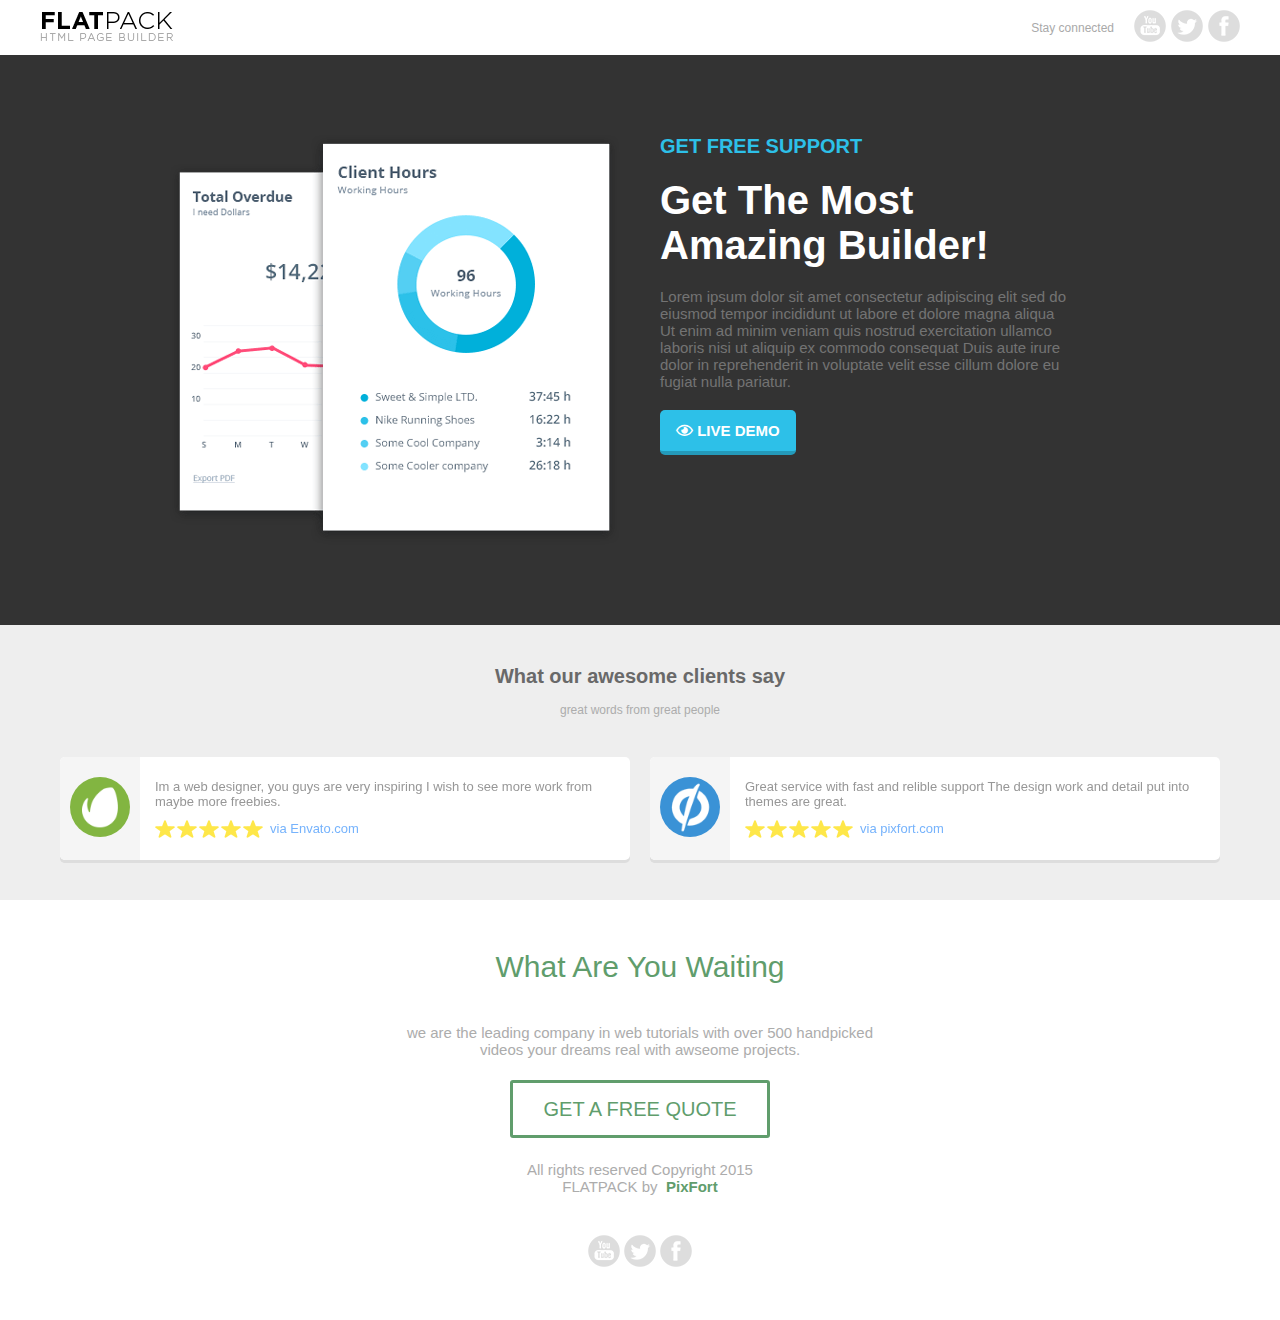
<file: page a/index.html>
<!DOCTYPE html>
<html lang="en">
<head>

    <meta charset="utf-8">
    <title></title>

    <link href="stylesheets/font-awesome.css" rel="stylesheet">
    <link rel="stylesheet" href="style1.css">

    <link rel="shortcut icon" href="images/favicon.ico">
    <link rel="apple-touch-icon" href="images/apple-touch-icon.png">
    <link rel="apple-touch-icon" sizes="72x72" href="images/apple-touch-icon-72x72.png">
    <link rel="apple-touch-icon" sizes="114x114" href="images/apple-touch-icon-114x114.png">
    <link rel="stylesheet" href="https://cdnjs.cloudflare.com/ajax/libs/font-awesome/5.15.4/css/all.min.css" />

</head>
<body>

<div id="page" class="page">

    <div class="pixfort_normal_1" id="section_normal_1">
        <div class="header_style pix_builder_bg">
            <div class="container">
                <div class="sixteen columns">
                    <div class="one-third column alpha icon-box">
                        <img src="images/1_normal/logo.png" alt="">
                    </div>
                    <div class="two-thirds column omega icon-box">
                        <div class="htext_style">
                            <span class="editContent">
                                <span class="pix_text">Stay connected</span>
                            </span>
                        </div>
                        <div class="icons">
                            <a href="#" class="slow_fade social_button"><img src="images/social_icons/yt.png" alt=""></a>
                            <a href="#" class="slow_fade social_button"><img src="images/social_icons/twitter.png" alt=""></a>
                            <a href="#" class="slow_fade social_button"><img src="images/social_icons/facebook.png" alt=""></a>
                        </div>
                    </div>
                </div>
            </div><!-- container -->
        </div>
    </div><div class="big_padding dark pix_builder_bg" id="section_normal_4_2">
    <div class="container">
        <div class="sixteen columns">
            <div class="eight columns alpha pix_container">
                <img src="images/main/software-img-4.png" class="img_style" alt="">
            </div>
            <div class="eight columns omega">
                <span class="bold_text big_text blue_text editContent">GET FREE SUPPORT</span>
                <p class="big_title bold_text editContent">Get The Most Amazing Builder!</p>
                <p class="normal_text light_gray editContent">Lorem ipsum dolor sit amet consectetur adipiscing elit sed do eiusmod tempor incididunt ut labore et dolore magna aliqua Ut enim ad minim veniam quis nostrud exercitation ullamco laboris nisi ut aliquip ex commodo consequat Duis aute irure dolor in reprehenderit in voluptate velit esse cillum dolore eu fugiat nulla pariatur.</p>
                <a href="#" class="pix_button btn_normal pix_button_flat blue_bg bold_text">
                    <i class="far fa-eye"></i>
                    <span>LIVE DEMO</span>
                </a>
            </div>
        </div>
    </div>
</div><div class="pixfort_normal_1" id="section_normal_6">
    <div class="envato_unbounce pix_builder_bg">
        <div class="container">
            <div class="L_container">
                <h3 class="L1_style">
                    <span class="editContent pix_text">What our awesome clients say</span>
                </h3>
                <h5 class="L2_style">
                    <span class="editContent pix_text">great words from great people</span>
                </h5>
            </div>
            <div class="eight columns stbox alpha">
                <div class="box_1 pix_builder_bg">
                    <div class="b_style">
                        <img src="images/testimonials/envato-logo.png" class="logo_style" alt="">
                    </div>
                    <div class="txt_style">
                        <p class="txt editContent">Im a web designer, you guys are very inspiring I wish to see more work from maybe more freebies.</p>
                        <span class="stars_span">
                                <img src="images/1_normal/stars.original.png" alt="">
                                <span class="env_st editContent ">
                                    <span class="pix_text">via Envato.com</span>
                                </span>
                            </span>
                    </div>
                </div>
            </div>
            <div class="eight columns stbox omega">
                <div class="box_2 pix_builder_bg">
                    <div class="b_style">
                        <img src="images/testimonials/unboune-logo.png" class="logo_style" alt="">
                    </div>
                    <div class="txt_style">
                        <p class="txt editContent">Great service with fast and relible support The design work and detail put into themes are great.</p>
                        <span class="stars_span">
                                <img src="images/1_normal/stars.original.png" alt="">
                                <span class="env_st editContent ">
                                    <span class="pix_text">via pixfort.com</span>
                                </span>
                            </span>
                    </div>
                </div>
            </div>
        </div>
    </div>
</div><div class="pixfort_agency_14" id="section_agency_5">
    <div class="foot_st pix_builder_bg">
        <div class="container ">
            <div class="sixteen columns center_text">
                <div class="f1_style">
                            <span class="editContent">
                                <span class="pix_text">What Are You Waiting</span>
                            </span>
                </div>
                <div class="f2_style">
                            <span class="editContent">
                                <span class="pix_text">
                                    we are the leading company in web tutorials with over 500 handpicked videos your dreams real with awseome projects.
                                </span>
                            </span>
                </div>
                <div class="second_link">
                    <span class="get_2_btn "><a class="slow_fade" href="#">GET A FREE QUOTE</a></span>
                </div>
                <div class="copy-right-box">
                    <div class="rights_st"><span class="editContent"><span class="pix_text">All rights reserved Copyright 2015</span></span></div>
                    <span class="editContent">
                                <span class="pix_text">
                                    <span class="rights_st">FLATPACK by&nbsp;</span>   <span class="pixfort_st">PixFort</span>
                                </span>
                            </span>
                </div>
                <div class="center_btn center_text pix_inline_block icon-box">
                    <div class="icons">
                        <a href="#" class="slow_fade social_button "><img src="images/social_icons/yt.png"></a>
                        <a href="#" class="slow_fade social_button"><img src="images/social_icons/twitter.png"></a>
                        <a href="#" class="slow_fade social_button"><img src="images/social_icons/facebook.png"></a>
                    </div>
                </div>
            </div>
        </div>
    </div>
</div></div>


</body>
</html>
</file>
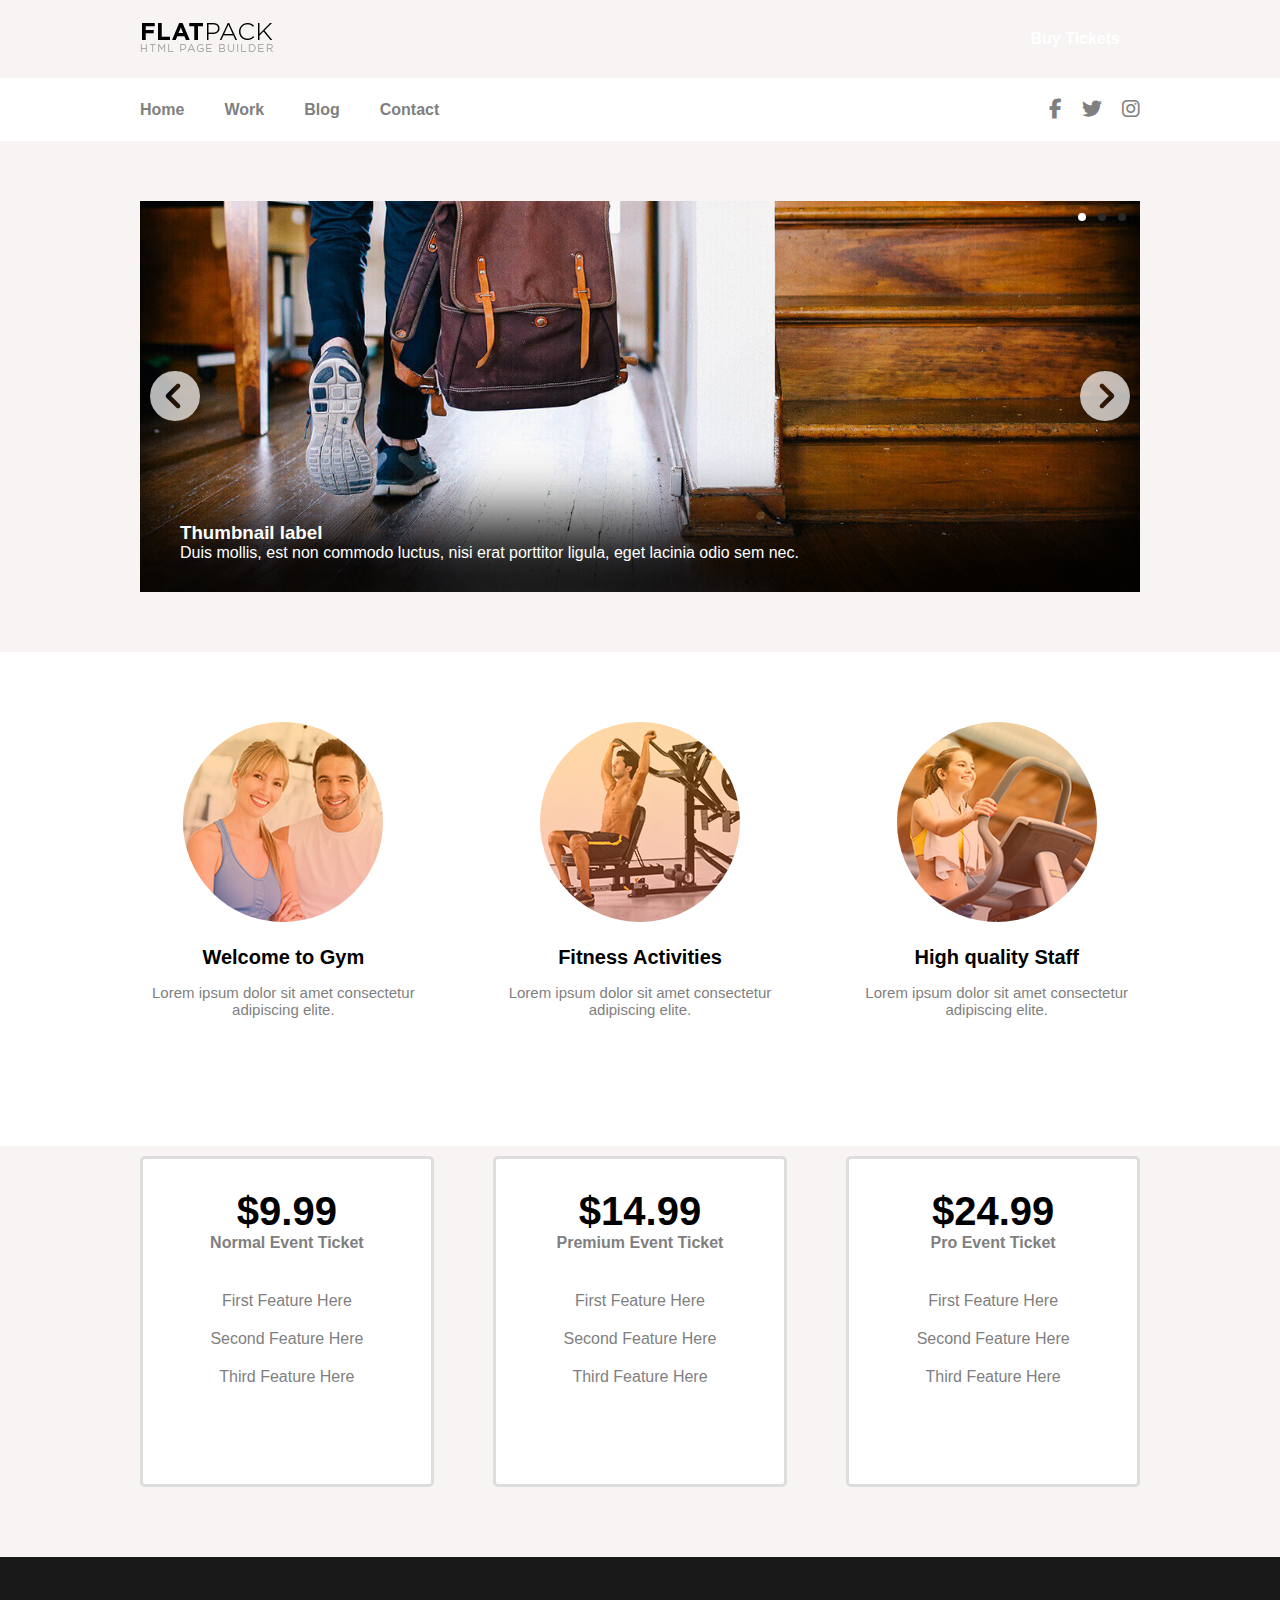
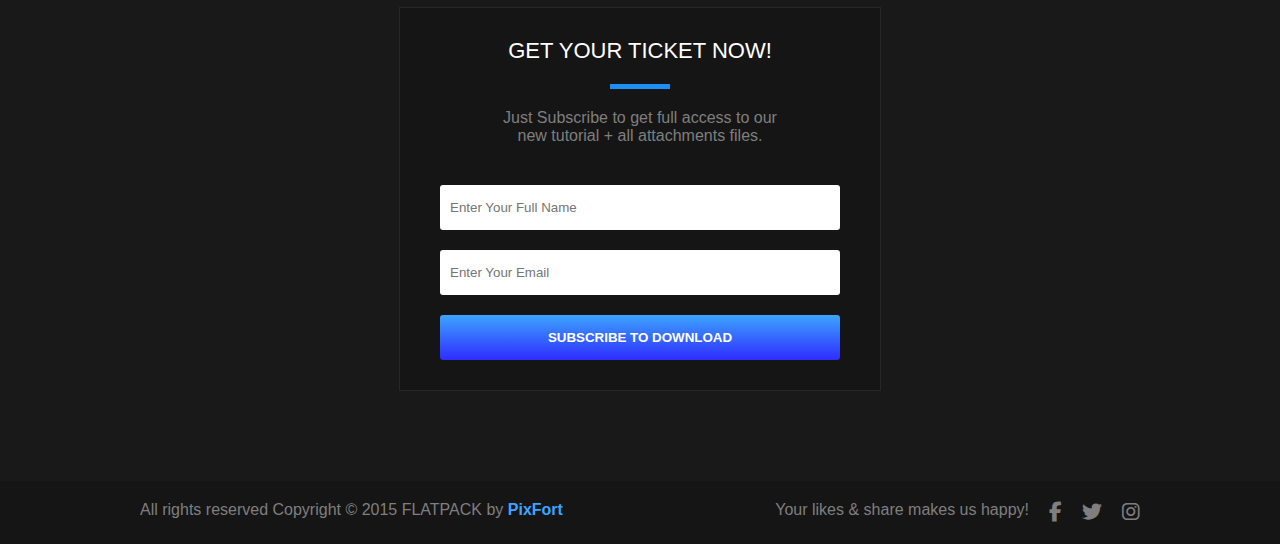
<file: page b/index.html>
<!DOCTYPE html>
<html lang="en">
<head>
    <meta charset="utf-8">
    <title></title>
    <link href="stylesheets/font-awesome.css" rel="stylesheet">
    <link rel="stylesheet" href="https://cdnjs.cloudflare.com/ajax/libs/font-awesome/6.4.2/css/all.min.css"/>
    <link rel="shortcut icon" href="images/favicon.ico">
    <link rel="apple-touch-icon" href="images/apple-touch-icon.png">
    <link rel="apple-touch-icon" sizes="72x72" href="images/apple-touch-icon-72x72.png">
    <link rel="apple-touch-icon" sizes="114x114" href="images/apple-touch-icon-114x114.png">
    <link rel="stylesheet" href="style.css">
</head>
<body>
<div id="page" class="page">
    <div class="light_gray_bg small_padding pix_builder_bg" id="section_text_2">
        <div class="container">
            <div class="eight columns alpha mobile_center">
                <img class="extra_small_padding padding_left_10" src="images/main/logo.png" alt="">
            </div>
            <div class="eight columns omega right_text mobile_center">
                <a href="#" class="pix_button btn_normal small_wide_button small_bold bold_text orange_bg ">
                    <span>Buy Tickets</span>
                </a>
            </div>
        </div>
    </div>


    <div class="" id="section_header_1">
        <div class="header_style header_nav_1 pix_builder_bg">
            <div class="container">
                <div class="sixteen columns firas2">
                    <nav role="navigation" class="navbar navbar-white navbar-embossed navbar-lg pix_nav_1">
                        <div class="containerss">
                            <!--What is this using for?-->
                            <!-- <div class="navbar-header">
                                <button data-target="#navbar-collapse-02" data-toggle="collapse" class="navbar-toggle" type="button">
                                    <span class="sr-only">Toggle navigation</span>
                                </button>
                            </div> -->
                            <div class="padding_25 right_socials">
                                <ul class="bottom-icons navbar-right">
                                    <li>
                                        <a class="pi pixicon-facebook2 light_gray" href="#fakelink">
                                            <i class="fa-brands fa-facebook-f"></i>
                                        </a>
                                    </li>
                                    <li>
                                        <a class="pi pixicon-twitter2 light_gray" href="#fakelink">
                                            <i class="fa-brands fa-twitter"></i>
                                        </a>
                                    </li>
                                    <li>
                                        <a class="pi pixicon-instagram light_gray" href="#fakelink">
                                            <i class="fa-brands fa-instagram"></i>
                                        </a>
                                    </li>
                                </ul>
                            </div>
                            <div id="navbar-collapse-02" class="collapse navbar-collapse">
                                <ul class="nav navbar-nav navbar-left">
                                    <li class="active propClone"><a href="#">Home</a></li>
                                    <li class="propClone"><a href="#">Work</a></li>
                                    <li class="propClone"><a href="#">Blog</a></li>
                                    <li class="propClone"><a href="#">Contact</a></li>
                                </ul>
                            </div><!-- /.navbar-collapse -->
                        </div><!-- /.container -->
                    </nav>
                </div>
            </div><!-- container -->
        </div>
    </div>
    <div class="pixfort_pix_slider pix_builder_bg" id="section_slider">
        <div class="container">
            <div class="sixteen columns">
                <div id="myCarousel" class="carousel slide" data-interval="false">
                    <!-- Indicators -->
                    <ul class="carousel-indicators">
                        <li data-target="#myCarousel" data-slide-to="0" class="active"></li>
                        <li data-target="#myCarousel" data-slide-to="1"></li>
                        <li data-target="#myCarousel" data-slide-to="2"></li>
                    </ul>
                    <!-- Wrapper for slides -->
                    <div class="carousel-inner">
                        <div class="item active">
                            <img src="images/main/image-1.jpg" alt="">
                            <div class="carousel-caption editContent">
                                <h3>Thumbnail label</h3>
                                <p>Duis mollis, est non commodo luctus, nisi erat porttitor ligula, eget lacinia odio sem nec.</p>
                            </div>
                        </div>
                        <div class="item">
                            <img src="images/main/image-2.jpg" alt="">
                            <div class="carousel-caption editContent">
                                <h3>Thumbnail label</h3>
                                <p>Duis mollis, est non commodo luctus, nisi erat porttitor ligula, eget lacinia odio sem nec.</p>
                            </div>
                        </div>
                        <div class="item">
                            <img src="images/main/image-3.jpg" alt="">
                            <div class="carousel-caption editContent">
                                <h3>Thumbnail label</h3>
                                <p>Duis mollis, est non commodo luctus, nisi erat porttitor ligula, eget lacinia odio sem nec.</p>
                            </div>
                        </div>
                    </div>
                    <!-- Controls -->
                    <a class="left carousel-control fui-arrow-left" href="#myCarousel" data-slide="prev"></a>
                    <a class="right carousel-control fui-arrow-right" href="#myCarousel" data-slide="next"></a>
                </div>
            </div>
        </div><!-- /.container -->
    </div><div class="pixfort_gym_13 pix_builder_bg" id="section_gym_4">
    <div class="gym_life">
        <div class="container">
            <div class="sixteen columns  gym_life">

                <div class="top_padding">
                    <div class="one-third column alpha">
                        <div class="part_st">
                            <div class="img_gym_st"><img src="images/13_gym/1.jpg" class="logo_style" alt=""></div>
                            <div class="text_gym_style">
                                <p class="gym_st"><span class="editContent">Welcome to Gym</span></p>
                                <p class="gym_text"><span class="editContent">Lorem ipsum dolor sit amet consectetur adipiscing elite.</span></p>
                            </div>

                            <span class="link_3_btn editContent"><a class="slow_fade pix_text" href="#">Join Now</a></span>
                        </div>
                    </div>
                    <div class="one-third column ">
                        <div class="part_st">
                            <div class="img_gym_st"><img src="images/13_gym/2.jpg" class="logo_style" alt=""></div>
                            <div class="text_gym_style">
                                <p class="gym_st"><span class="editContent">Fitness Activities</span></p>
                                <p class="gym_text"><span class="editContent">Lorem ipsum dolor sit amet consectetur adipiscing elite.</span></p>
                            </div>
                            <span class="link_3_btn editContent"><a class="slow_fade pix_text" href="#">Join Now</a></span>
                        </div>
                    </div>
                    <div class="one-third column  omega">
                        <div class="part_st">
                            <div class="img_gym_st"><img src="images/13_gym/3.jpg" class="logo_style" alt=""></div>
                            <div class="text_gym_style">
                                <p class="gym_st"><span class="editContent">High quality Staff</span></p>
                                <p class="gym_text"><span class="editContent">Lorem ipsum dolor sit amet consectetur adipiscing elite.</span></p>
                            </div>
                            <span class="link_3_btn editContent">
                                    <a class="slow_fade pix_text" href="#">Join Now</a>
                            </span>
                        </div>
                    </div>
                </div>
            </div>
        </div>
    </div>
</div><div class="center_text  padding_bottom_60 light_gray_bg pix_builder_bg" id="section_intro_title">
    <div class="container ">
        <div class="one-third column">
            <div class="flat_pricing pix_builder_bg">
                <p class="big_title blue_text editContent">
                    <strong>$9.99</strong>
                </p>
                <p class="light_gray editContent">
                    <strong>Normal Event Ticket</strong>
                </p>
                <ul class="flat_pricing_list light_gray">
                    <li class="pix_text">
                                    <span class="editContent">
                                        First Feature Here
                                    </span>
                    </li>
                    <li class="pix_text">
                                    <span class="editContent">
                                        Second Feature Here
                                    </span>
                    </li>
                    <li class="pix_text">
                                    <span class="editContent">
                                        Third Feature Here
                                    </span>
                    </li>
                </ul>
                <a href="#" class="active_bg_open pix_button btn_normal btn_big bold_text blue_bg ">
                    <span>Buy Tickets Now</span>
                </a>
            </div>
        </div>
        <div class="one-third column">
            <div class="flat_pricing pix_builder_bg">
                <p class="big_title orange margin_bottom_10 editContent">
                    <strong>$14.99</strong>
                </p>
                <p class="light_gray editContent">
                    <strong>Premium Event Ticket</strong>
                </p>
                <ul class="flat_pricing_list light_gray">
                    <li class="pix_text">
                                    <span class="editContent">
                                        First Feature Here
                                    </span>
                    </li>
                    <li class="pix_text">
                                    <span class="editContent">
                                        Second Feature Here
                                    </span>
                    </li>
                    <li class="pix_text">
                                    <span class="editContent">
                                        Third Feature Here
                                    </span>
                    </li>
                </ul>
                <a href="#" class="active_bg_open pix_button btn_normal btn_big bold_text orange_bg ">
                    <span>Buy Tickets Now</span>
                </a>
            </div>
        </div>
        <div class="one-third column">
            <div class="flat_pricing pix_builder_bg">
                <p class="big_title blue_text editContent">
                    <strong>$24.99</strong>
                </p>
                <p class="light_gray editContent">
                    <strong>Pro Event Ticket</strong>
                </p>
                <ul class="flat_pricing_list light_gray">
                    <li class="pix_text">
                                    <span class="editContent">
                                        First Feature Here
                                    </span>
                    </li>
                    <li class="pix_text">
                                    <span class="editContent">
                                        Second Feature Here
                                    </span>
                    </li>
                    <li class="pix_text">
                                    <span class="editContent">
                                        Third Feature Here
                                    </span>
                    </li>
                </ul>
                <a href="#" class="active_bg_open pix_button btn_normal btn_big bold_text blue_bg ">
                    <span>Buy Tickets Now</span>
                </a>
            </div>
        </div>
    </div>
</div><div class="pixfort_party_15" id="section_party_3">
    <div class="subscribe pix_builder_bg">
        <div class="container">
            <div class="sixteen columns">
                <div class="text_input pix_builder_bg">
                    <div class="headtext_style">
                            <span class="editContent">
                                <span class="pix_text">
                                    GET YOUR TICKET NOW!
                                </span>
                            </span>
                    </div>
                    <div class="segment pix_builder_bg"></div>
                    <span class="editContent">
                            <p class="subtext_style">
                                Just Subscribe to get full access to our new tutorial + all attachments files.
                            </p>
                        </span>
                    <div class="contact_st">
                        <form id="contact_form" pix-confirm="hidden_pix_15">
                            <div id="result"></div>
                            <input type="text" name="name" id="name" placeholder="Enter Your Full Name" class="pix_text">
                            <input type="email" name="email" id="email" placeholder="Enter Your Email" class="pix_text">
                            <button class="subscribe_btn pix_text" id="submit_btn_15">
                                <span class="editContent">SUBSCRIBE TO DOWNLOAD</span>
                            </button>
                        </form>
                    </div>
                </div>
            </div>
        </div>
    </div>
</div>
    <div id="hidden_pix_15" class="confirm_page confirm_page_15 pix_builder_bg">
        <div class="pixfort_party_15">
            <div class="confirm_header">
                <span class="editContent">
                    <span class="pix_text">
                        Thank You Very Much!
                    </span>
                </span>
            </div>
            <div class="confirm_text">
                <span class="editContent">
                    <span class="pix_text">
                        Lorem ipsum dolor sit amet consectetur adipiscing elit sed do eiusmod tempor incididunt.
                    </span>
                </span>
            </div>
            <div class="center_text padding_bottom_60">
                <ul class="bottom-icons confirm_icons center_text big_title pix_inline_block">
                    <li><a class="pi pixicon-facebook6 white" href="#fakelink"></a></li>
                    <li><a class="pi pixicon-twitter6 white" href="#fakelink"></a></li>
                    <li><a class="pi pixicon-googleplus7 white" href="#fakelink"></a></li>
                </ul>
            </div>
        </div>
    </div><div class="pixfort_party_15" id="section_party_4">
    <div class="foot_st pix_builder_bg">
        <div class="container">
            <div class="sixteen columns">
                <div class="seven columns alpha">
                        <span class="editContent">
                            <span class="pix_text">
                                <span class="rights_st"> All rights reserved Copyright © 2015 FLATPACK by
                                    <span class="pixfort_st">PixFort</span>
                                </span>
                            </span>
                        </span>
                </div>
                <div class="nine columns omega ">
                    <div class="socbuttons">
                        <div class="soc_icons pix_builder_bg">
                            <ul class="bottom-icons">
                                <li>
                                    <a class="pi pixicon-facebook2 normal_gray" href="#fakelink">
                                        <i class="fa-brands fa-facebook-f"></i>
                                    </a>
                                </li>
                                <li>
                                    <a class="pi pixicon-twitter2 normal_gray" href="#fakelink">
                                        <i class="fa-brands fa-twitter"></i>
                                    </a>
                                </li>
                                <li>
                                    <a class="pi pixicon-instagram normal_gray" href="#fakelink">
                                        <i class="fa-brands fa-instagram"></i>
                                    </a>
                                </li>
                            </ul>
                        </div>
                        <div class="likes_st">
                                <span class="editContent">
                                    <span class="pix_text">Your likes &amp; share makes us happy!</span>
                                </span>
                        </div>
                    </div>
                </div>
            </div>
        </div>
    </div>
</div></div>

</body>
</html>
</file>
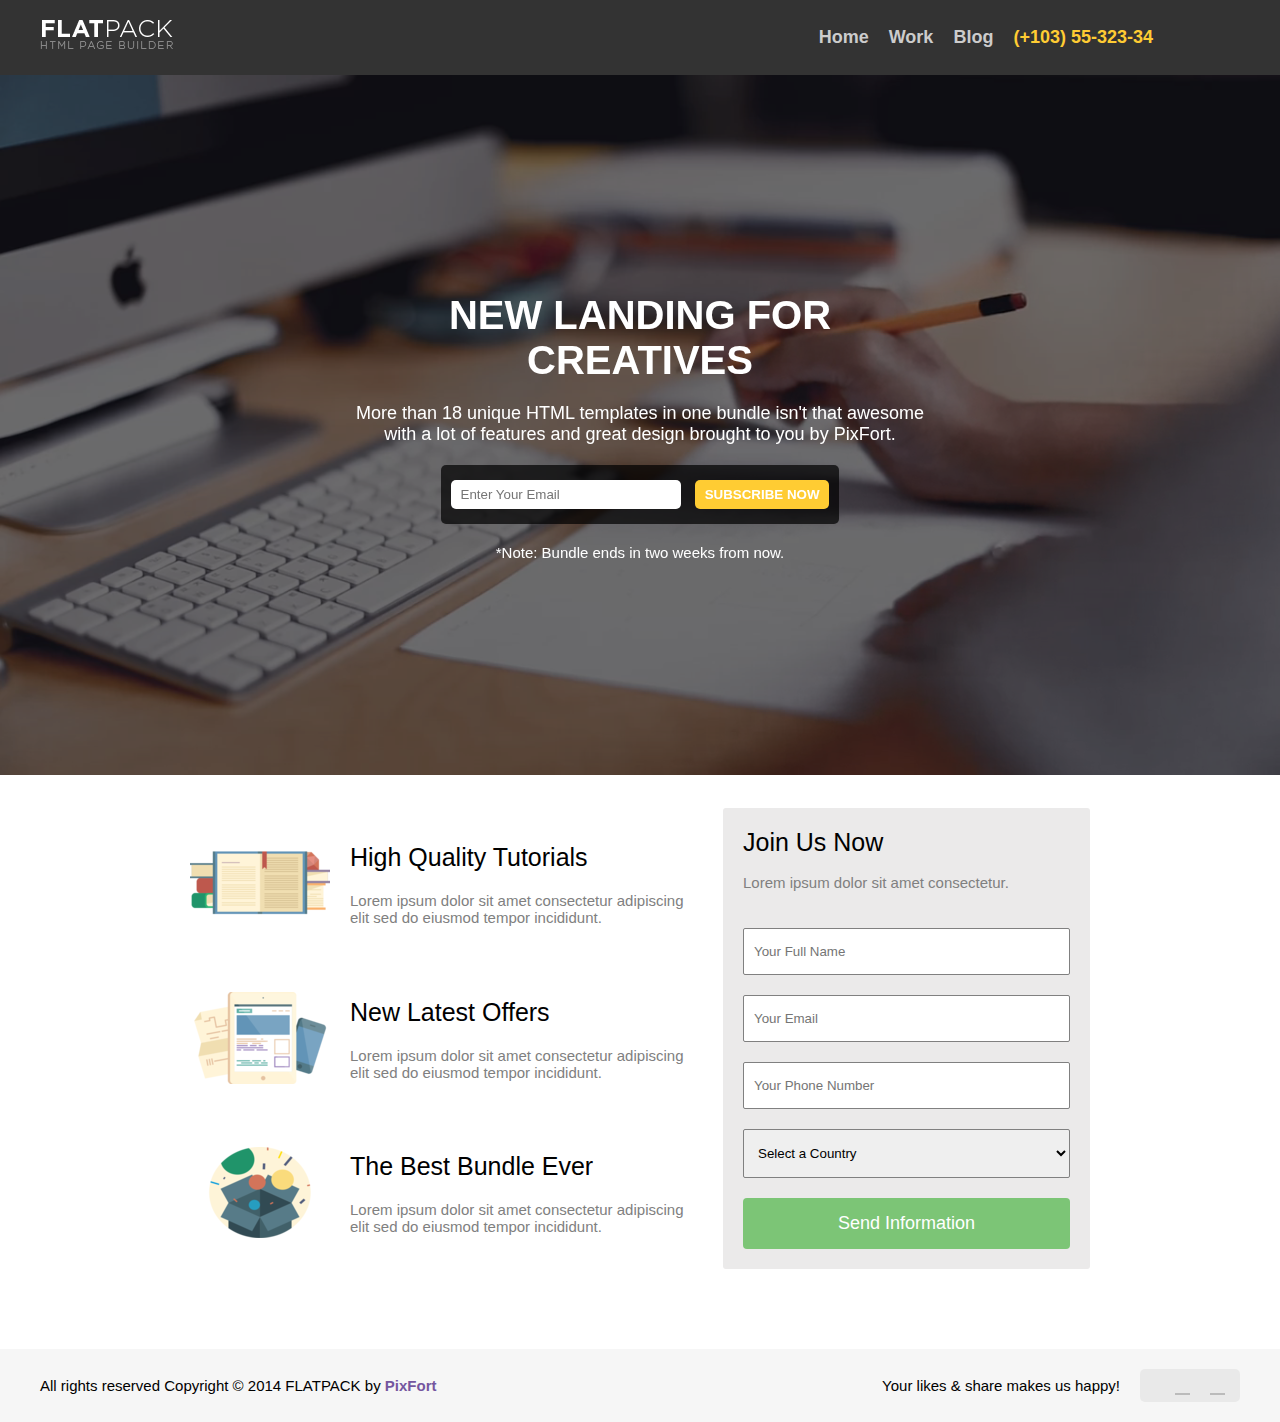
<file: page c/index.html>
<!DOCTYPE html>
<html lang="en">
<head>
    <meta charset="utf-8">
    <title></title>
    <link href="stylesheets/font-awesome.css" rel="stylesheet">
    <link rel="shortcut icon" href="images/favicon.ico">
    <link rel="apple-touch-icon" href="images/apple-touch-icon.png">
    <link rel="apple-touch-icon" sizes="72x72" href="images/apple-touch-icon-72x72.png">
    <link rel="apple-touch-icon" sizes="114x114" href="images/apple-touch-icon-114x114.png">
    <link rel="stylesheet" href="css/style.css">
    <link rel="stylesheet" href="https://cdnjs.cloudflare.com/ajax/libs/font-awesome/6.4.2/css/all.min.css" integrity="sha512-z3gLpd7yknf1YoNbCzqRKc4qyor8gaKU1qmn+CShxbuBusANI9QpRohGBreCFkKxLhei6S9CQXFEbbKuqLg0DA==" crossorigin="anonymous" referrerpolicy="no-referrer" />

</head>
<body>

<div id="page" class="page">
    <div class="pixfort_normal_1" id="section_header_2_dark">
        <div class=" header_nav_1 dark pix_builder_bg">
            <div class="container">
                <div class="sixteen columns firas2">
                    <nav role="navigation" class="navbar navbar-white navbar-embossed navbar-lg pix_nav_1">
                        <div class="containerss">
                            <div class="navbar-header">
                                <img src="images/main/logo-dark.png" class="pix_nav_logo" alt="">
                            </div>
                            <div id="navbar-collapse-02" class="collapse navbar-collapse">
                                <ul class="nav navbar-nav navbar-right">
                                    <li class="active propClone"><a href="#">Home</a></li>
                                    <li class="propClone"><a href="#">Work</a></li>
                                    <li class="propClone"><a href="#">Blog</a></li>
                                    <li class="propClone"><span class="text_span editContent">(+103) 55-323-34</span></li>
                                    <li class="propClone icon-item">
                                        <a class="pi pixicon-facebook2" href="#fakelink">
                                            <i class="fa-brands fa-facebook-f"></i>
                                        </a>
                                    </li>
                                    <li class="propClone icon-item">
                                        <a class="pi pixicon-twitter2" href="#fakelink">
                                            <i class="fa-brands fa-twitter"></i>
                                        </a>
                                    </li>
                                    <li class="propClone icon-item">
                                        <a class="pi pixicon-instagram" href="#fakelink">
                                            <i class="fa-brands fa-instagram"></i>
                                        </a>
                                    </li>
                                </ul>
                            </div><!-- /.navbar-collapse -->
                        </div><!-- /.container -->
                    </nav>
                </div>
            </div><!-- container -->
        </div>
    </div><div class="pixfort_normal_1 creative_video_header" id="section_pix_4">
    <div class="has-video creative_header">
        <div class="mask"></div>
        <div class="pix_video_div section_video">
            <video autoplay muted poster="images/video/video_bg.jpg" class="bgvid" loop>
                <source src="images/video/video_bg.webm" type="video/webm">
                <source src="images/video/video_bg.mp4" type="video/mp4">
                <source src="images/video/video_bg.ogv" type="video/ogv">
            </video>
        </div>
        <div class="section_wrapper clearfix">
            <div class="container">
                <div class="sixteen columns context_style">
                    <div class="title_style">
                                <span class="editContent">
                                    <span class="pix_text">NEW LANDING FOR CREATIVES</span>
                                </span>
                    </div>
                    <div class="subtitle_style">
                                <span class="creative_h_text">
                                    <span class="editContent"><span class="pix_text">More than 18 unique HTML templates in one bundle isn't that awesome with a lot of features and great design brought to you by PixFort.</span></span>
                                </span>
                    </div>
                    <div class="email_subscribe pix_builder_bg">
                        <form id="contact_form" pix-confirm="hidden_pix_1">
                            <input type="email" name="email" id="email" placeholder="Enter Your Email" class="pix_text">
                            <button class="subscribe_btn pix_text" id="subscribe_btn_1">SUBSCRIBE NOW</button>
                            <div id="result"></div>
                        </form>
                    </div>
                    <div class="note_st">
                        <span class="creative_note"><span class="editContent"><span class="pix_text">*Note: Bundle ends in two weeks from now.</span></span></span>
                    </div>
                </div>
            </div><!-- container -->
        </div>
    </div>
</div>
    <div id="hidden_pix_1" class="confirm_page confirm_page_1 pix_builder_bg" style="display: none;">
        <div class="pixfort_normal_1">
            <div class="confirm_logo">
                <span class="conf_img">
                    <img src="images/video/confirm1.png" alt="">
                </span>
            </div>
            <div class="confirm_header">
                <span class="editContent">
                    <span class="pix_text">THANK YOU FOR SUBSCRIPTION</span>
                </span>
            </div>
            <div class="confirm_text">
                <span class="editContent">
                    <span class="pix_text">Our service is astonishingly thin and light.</span>
                </span>
            </div>
            <div class="confirm_social">
                <div class="confirm_social_box pix_builder_bg">
                    <a href="https://twitter.com/share" class="twitter-share-button" data-via="pixfort" data-count="none">Tweet</a>
                    <span class="confirm_gp">
                            <span class="g-plusone " data-size="medium" data-annotation="none"></span>
                        </span>
                    <div class="fb-like" data-href="http://themeforest.net/item/flatpack-landing-pages-pack-with-page-builder/10591107" data-layout="button" data-action="like" data-show-faces="false" data-share="false"></div>
                </div>
            </div>
        </div>
    </div>
    <div class="section_pointer" pix-name="video"></div><div class="pixfort_university_6" id="section_university_5">
    <div class="join_us_section pix_builder_bg">
        <div class="container">
            <div class="sixteen columns">
                <div class="ten columns  alpha">
                    <div class="zone_left">
                        <div class="psingle_item">
                            <div class="icon_st"> <img src="images/6_university/icon_1.png" alt=""></div>
                            <div class="text_st">
                                <p class="title_st editContent">High Quality Tutorials</p>
                                <p class="subject_st editContent">Lorem ipsum dolor sit amet consectetur adipiscing elit sed do eiusmod tempor incididunt.</p>
                            </div>
                        </div>
                        <div class="clearfix"></div>
                        <div class="psingle_item">
                            <div class="icon_st"> <img src="images/6_university/icon_2.png" alt=""></div>
                            <div class="text_st">
                                <p class="title_st editContent">New Latest Offers</p>
                                <p class="subject_st editContent">Lorem ipsum dolor sit amet consectetur adipiscing elit sed do eiusmod tempor incididunt.</p>
                            </div>
                        </div>
                        <div class="clearfix"></div>
                        <div class="psingle_item">
                            <div class="icon_st"> <img src="images/6_university/icon_3.png" alt=""></div>
                            <div class="text_st">
                                <p class="title_st editContent">The Best Bundle Ever</p>
                                <p class="subject_st editContent">Lorem ipsum dolor sit amet consectetur adipiscing elit sed do eiusmod tempor incididunt.</p>
                            </div>
                        </div>
                    </div>
                </div>
                <div class="six columns omega">
                    <div class="substyle pix_builder_bg">
                        <div class="title-style"><span class="editContent"><span class="pix_text">Join Us Now</span></span></div>
                        <br>
                        <div class="text-style">
                            <span class="editContent"><span class="pix_text">Lorem ipsum dolor sit amet consectetur.</span></span>
                        </div><br>
                        <div class="clearfix"></div>
                        <form id="contact_form" pix-confirm="hidden_pix_6">
                            <div id="result"></div>
                            <input type="text" name="name" id="name" placeholder="Your Full Name" class="pix_text">
                            <input type="email" name="email" id="email" placeholder="Your Email" class="pix_text">
                            <input type="text" name="number" id="number" placeholder="Your Phone Number" class="pix_text">
                            <div class="select_st">
                                <select id="countries" name="countries" class="pix_text">
                                    <option value="">Select a Country</option>
                                    <option value="Afghanistan">Afghanistan</option>
                                    <option value="Aland Islands">Aland Islands</option>
                                    <option value="Albania">Albania</option>
                                    <option value="Algeria">Algeria</option>
                                    <option value="American Samoa">American Samoa</option>
                                    <option value="Andorra">Andorra</option>
                                    <option value="Angola">Angola</option>
                                    <option value="Anguilla">Anguilla</option>
                                    <option value="Antarctica">Antarctica</option>
                                    <option value="Antigua and Barbuda">Antigua and Barbuda</option>
                                    <option value="Argentina">Argentina</option>
                                    <option value="Armenia">Armenia</option>
                                    <option value="Aruba">Aruba</option>
                                    <option value="Australia">Australia</option>
                                    <option value="Austria">Austria</option>
                                    <option value="Azerbaijan">Azerbaijan</option>
                                    <option value="Bahamas">Bahamas</option>
                                    <option value="Bahrain">Bahrain</option>
                                    <option value="Bangladesh">Bangladesh</option>
                                    <option value="Barbados">Barbados</option>
                                    <option value="Belarus">Belarus</option>
                                    <option value="Belgium">Belgium</option>
                                    <option value="Belize">Belize</option>
                                    <option value="Benin">Benin</option>
                                    <option value="Bermuda">Bermuda</option>
                                    <option value="Bhutan">Bhutan</option>
                                    <option value="Bolivia">Bolivia</option>
                                    <option value="Bosnia and Herzegovina">Bosnia and Herzegovina</option>
                                    <option value="Botswana">Botswana</option>
                                    <option value="Bouvet Island">Bouvet Island</option>
                                    <option value="Brazil">Brazil</option>
                                    <option value="British Indian Ocean Territory">British Indian Ocean Territory</option>
                                    <option value="Brunei Darussalam">Brunei Darussalam</option>
                                    <option value="Bulgaria">Bulgaria</option>
                                    <option value="Burkina Faso">Burkina Faso</option>
                                    <option value="Burundi">Burundi</option>
                                    <option value="Cambodia">Cambodia</option>
                                    <option value="Cameroon">Cameroon</option>
                                    <option value="Canada">Canada</option>
                                    <option value="Cape Verde">Cape Verde</option>
                                    <option value="Cayman Islands">Cayman Islands</option>
                                    <option value="Central African Republic">Central African Republic</option>
                                    <option value="Chad">Chad</option>
                                    <option value="Chile">Chile</option>
                                    <option value="China">China</option>
                                    <option value="Christmas Island">Christmas Island</option>
                                    <option value="Cocos (Keeling) Islands">Cocos (Keeling) Islands</option>
                                    <option value="Colombia">Colombia</option>
                                    <option value="Comoros">Comoros</option>
                                    <option value="Congo">Congo</option>
                                    <option value="Congo, The Democratic Republic of The">Congo, The Democratic Republic of The</option>
                                    <option value="Cook Islands">Cook Islands</option>
                                    <option value="Costa Rica">Costa Rica</option>
                                    <option value="Cote D'ivoire">Cote D'ivoire</option>
                                    <option value="Croatia">Croatia</option>
                                    <option value="Cuba">Cuba</option>
                                    <option value="Cyprus">Cyprus</option>
                                    <option value="Czech Republic">Czech Republic</option>
                                    <option value="Denmark">Denmark</option>
                                    <option value="Djibouti">Djibouti</option>
                                    <option value="Dominica">Dominica</option>
                                    <option value="Dominican Republic">Dominican Republic</option>
                                    <option value="Ecuador">Ecuador</option>
                                    <option value="Egypt">Egypt</option>
                                    <option value="El Salvador">El Salvador</option>
                                    <option value="Equatorial Guinea">Equatorial Guinea</option>
                                    <option value="Eritrea">Eritrea</option>
                                    <option value="Estonia">Estonia</option>
                                    <option value="Ethiopia">Ethiopia</option>
                                    <option value="Falkland Islands (Malvinas)">Falkland Islands (Malvinas)</option>
                                    <option value="Faroe Islands">Faroe Islands</option>
                                    <option value="Fiji">Fiji</option>
                                    <option value="Finland">Finland</option>
                                    <option value="France">France</option>
                                    <option value="French Guiana">French Guiana</option>
                                    <option value="French Polynesia">French Polynesia</option>
                                    <option value="French Southern Territories">French Southern Territories</option>
                                    <option value="Gabon">Gabon</option>
                                    <option value="Gambia">Gambia</option>
                                    <option value="Georgia">Georgia</option>
                                    <option value="Germany">Germany</option>
                                    <option value="Ghana">Ghana</option>
                                    <option value="Gibraltar">Gibraltar</option>
                                    <option value="Greece">Greece</option>
                                    <option value="Greenland">Greenland</option>
                                    <option value="Grenada">Grenada</option>
                                    <option value="Guadeloupe">Guadeloupe</option>
                                    <option value="Guam">Guam</option>
                                    <option value="Guatemala">Guatemala</option>
                                    <option value="Guernsey">Guernsey</option>
                                    <option value="Guinea">Guinea</option>
                                    <option value="Guinea-bissau">Guinea-bissau</option>
                                    <option value="Guyana">Guyana</option>
                                    <option value="Haiti">Haiti</option>
                                    <option value="Heard Island and Mcdonald Islands">Heard Island and Mcdonald Islands</option>
                                    <option value="Holy See (Vatican City State)">Holy See (Vatican City State)</option>
                                    <option value="Honduras">Honduras</option>
                                    <option value="Hong Kong">Hong Kong</option>
                                    <option value="Hungary">Hungary</option>
                                    <option value="Iceland">Iceland</option>
                                    <option value="India">India</option>
                                    <option value="Indonesia">Indonesia</option>
                                    <option value="Iran, Islamic Republic of">Iran, Islamic Republic of</option>
                                    <option value="Iraq">Iraq</option>
                                    <option value="Ireland">Ireland</option>
                                    <option value="Isle of Man">Isle of Man</option>
                                    <option value="Israel">Israel</option>
                                    <option value="Italy">Italy</option>
                                    <option value="Jamaica">Jamaica</option>
                                    <option value="Japan">Japan</option>
                                    <option value="Jersey">Jersey</option>
                                    <option value="Jordan">Jordan</option>
                                    <option value="Kazakhstan">Kazakhstan</option>
                                    <option value="Kenya">Kenya</option>
                                    <option value="Kiribati">Kiribati</option>
                                    <option value="Korea, Democratic People's Republic of">Korea, Democratic People's Republic of</option>
                                    <option value="Korea, Republic of">Korea, Republic of</option>
                                    <option value="Kuwait">Kuwait</option>
                                    <option value="Kyrgyzstan">Kyrgyzstan</option>
                                    <option value="Lao People's Democratic Republic">Lao People's Democratic Republic</option>
                                    <option value="Latvia">Latvia</option>
                                    <option value="Lebanon">Lebanon</option>
                                    <option value="Lesotho">Lesotho</option>
                                    <option value="Liberia">Liberia</option>
                                    <option value="Libyan Arab Jamahiriya">Libyan Arab Jamahiriya</option>
                                    <option value="Liechtenstein">Liechtenstein</option>
                                    <option value="Lithuania">Lithuania</option>
                                    <option value="Luxembourg">Luxembourg</option>
                                    <option value="Macao">Macao</option>
                                    <option value="Macedonia, The Former Yugoslav Republic of">Macedonia, The Former Yugoslav Republic of</option>
                                    <option value="Madagascar">Madagascar</option>
                                    <option value="Malawi">Malawi</option>
                                    <option value="Malaysia">Malaysia</option>
                                    <option value="Maldives">Maldives</option>
                                    <option value="Mali">Mali</option>
                                    <option value="Malta">Malta</option>
                                    <option value="Marshall Islands">Marshall Islands</option>
                                    <option value="Martinique">Martinique</option>
                                    <option value="Mauritania">Mauritania</option>
                                    <option value="Mauritius">Mauritius</option>
                                    <option value="Mayotte">Mayotte</option>
                                    <option value="Mexico">Mexico</option>
                                    <option value="Micronesia, Federated States of">Micronesia, Federated States of</option>
                                    <option value="Moldova, Republic of">Moldova, Republic of</option>
                                    <option value="Monaco">Monaco</option>
                                    <option value="Mongolia">Mongolia</option>
                                    <option value="Montenegro">Montenegro</option>
                                    <option value="Montserrat">Montserrat</option>
                                    <option value="Morocco">Morocco</option>
                                    <option value="Mozambique">Mozambique</option>
                                    <option value="Myanmar">Myanmar</option>
                                    <option value="Namibia">Namibia</option>
                                    <option value="Nauru">Nauru</option>
                                    <option value="Nepal">Nepal</option>
                                    <option value="Netherlands">Netherlands</option>
                                    <option value="Netherlands Antilles">Netherlands Antilles</option>
                                    <option value="New Caledonia">New Caledonia</option>
                                    <option value="New Zealand">New Zealand</option>
                                    <option value="Nicaragua">Nicaragua</option>
                                    <option value="Niger">Niger</option>
                                    <option value="Nigeria">Nigeria</option>
                                    <option value="Niue">Niue</option>
                                    <option value="Norfolk Island">Norfolk Island</option>
                                    <option value="Northern Mariana Islands">Northern Mariana Islands</option>
                                    <option value="Norway">Norway</option>
                                    <option value="Oman">Oman</option>
                                    <option value="Pakistan">Pakistan</option>
                                    <option value="Palau">Palau</option>
                                    <option value="Palestinian Territory, Occupied">Palestinian Territory, Occupied</option>
                                    <option value="Panama">Panama</option>
                                    <option value="Papua New Guinea">Papua New Guinea</option>
                                    <option value="Paraguay">Paraguay</option>
                                    <option value="Peru">Peru</option>
                                    <option value="Philippines">Philippines</option>
                                    <option value="Pitcairn">Pitcairn</option>
                                    <option value="Poland">Poland</option>
                                    <option value="Portugal">Portugal</option>
                                    <option value="Puerto Rico">Puerto Rico</option>
                                    <option value="Qatar">Qatar</option>
                                    <option value="Reunion">Reunion</option>
                                    <option value="Romania">Romania</option>
                                    <option value="Russian Federation">Russian Federation</option>
                                    <option value="Rwanda">Rwanda</option>
                                    <option value="Saint Helena">Saint Helena</option>
                                    <option value="Saint Kitts and Nevis">Saint Kitts and Nevis</option>
                                    <option value="Saint Lucia">Saint Lucia</option>
                                    <option value="Saint Pierre and Miquelon">Saint Pierre and Miquelon</option>
                                    <option value="Saint Vincent and The Grenadines">Saint Vincent and The Grenadines</option>
                                    <option value="Samoa">Samoa</option>
                                    <option value="San Marino">San Marino</option>
                                    <option value="Sao Tome and Principe">Sao Tome and Principe</option>
                                    <option value="Saudi Arabia">Saudi Arabia</option>
                                    <option value="Senegal">Senegal</option>
                                    <option value="Serbia">Serbia</option>
                                    <option value="Seychelles">Seychelles</option>
                                    <option value="Sierra Leone">Sierra Leone</option>
                                    <option value="Singapore">Singapore</option>
                                    <option value="Slovakia">Slovakia</option>
                                    <option value="Slovenia">Slovenia</option>
                                    <option value="Solomon Islands">Solomon Islands</option>
                                    <option value="Somalia">Somalia</option>
                                    <option value="South Africa">South Africa</option>
                                    <option value="South Georgia and The South Sandwich Islands">South Georgia and The South Sandwich Islands</option>
                                    <option value="Spain">Spain</option>
                                    <option value="Sri Lanka">Sri Lanka</option>
                                    <option value="Sudan">Sudan</option>
                                    <option value="Suriname">Suriname</option>
                                    <option value="Svalbard and Jan Mayen">Svalbard and Jan Mayen</option>
                                    <option value="Swaziland">Swaziland</option>
                                    <option value="Sweden">Sweden</option>
                                    <option value="Switzerland">Switzerland</option>
                                    <option value="Syrian Arab Republic">Syrian Arab Republic</option>
                                    <option value="Taiwan, Province of China">Taiwan, Province of China</option>
                                    <option value="Tajikistan">Tajikistan</option>
                                    <option value="Tanzania, United Republic of">Tanzania, United Republic of</option>
                                    <option value="Thailand">Thailand</option>
                                    <option value="Timor-leste">Timor-leste</option>
                                    <option value="Togo">Togo</option>
                                    <option value="Tokelau">Tokelau</option>
                                    <option value="Tonga">Tonga</option>
                                    <option value="Trinidad and Tobago">Trinidad and Tobago</option>
                                    <option value="Tunisia">Tunisia</option>
                                    <option value="Turkey">Turkey</option>
                                    <option value="Turkmenistan">Turkmenistan</option>
                                    <option value="Turks and Caicos Islands">Turks and Caicos Islands</option>
                                    <option value="Tuvalu">Tuvalu</option>
                                    <option value="Uganda">Uganda</option>
                                    <option value="Ukraine">Ukraine</option>
                                    <option value="United Arab Emirates">United Arab Emirates</option>
                                    <option value="United Kingdom">United Kingdom</option>
                                    <option value="United States">United States</option>
                                    <option value="United States Minor Outlying Islands">United States Minor Outlying Islands</option>
                                    <option value="Uruguay">Uruguay</option>
                                    <option value="Uzbekistan">Uzbekistan</option>
                                    <option value="Vanuatu">Vanuatu</option>
                                    <option value="Venezuela">Venezuela</option>
                                    <option value="Viet Nam">Viet Nam</option>
                                    <option value="Virgin Islands, British">Virgin Islands, British</option>
                                    <option value="Virgin Islands, U.S.">Virgin Islands, U.S.</option>
                                    <option value="Wallis and Futuna">Wallis and Futuna</option>
                                    <option value="Western Sahara">Western Sahara</option>
                                    <option value="Yemen">Yemen</option>
                                    <option value="Zambia">Zambia</option>
                                    <option value="Zimbabwe">Zimbabwe</option>

                                </select>
                            </div>
                            <button type="submit" class="submit_btn pix_text" id="submit_btn_6">
                                <span class="editContent">Send Information</span>
                            </button>
                        </form>
                        <div class="clearfix"></div>
                    </div>
                </div>
            </div>
        </div><!-- container -->
    </div>
</div>
    <div id="hidden_pix_6" class="confirm_page confirm_page_6 pix_builder_bg" style="display: none">
        <div class="pixfort_university_6">

            <div class="confirm_header"><span class="editContent"><span class="pix_text">Thank You Very Much!</span></span></div>
            <div class="confirm_text">
                <span class="editContent"><span class="pix_text">Lorem ipsum dolor sit amet consectetur adipiscing elit sed do eiusmod tempor incididunt.</span></span>
            </div>
            <div class="center_text padding_bottom_60">
                <ul class="bottom-icons confirm_icons center_text big_title pix_inline_block">
                    <li><a class="pi pixicon-facebook6 white" href="#fakelink"></a></li>
                    <li><a class="pi pixicon-twitter6 white" href="#fakelink"></a></li>
                    <li><a class="pi pixicon-googleplus7 white" href="#fakelink"></a></li>
                </ul>
            </div>
        </div>
    </div><div class="pixfort_ecourse_8" id="section_ecourse_7">

    <div class="foot_st pix_builder_bg">
        <div class="container ">
            <div class="sixteen columns bg_foot">
                <div class="seven columns alpha">
						<span class="editContent"><span class="pix_text"><span class="rights_st"> All rights reserved Copyright © 2014 FLATPACK by
							<span class="pixfort_st">PixFort</span>
						</span></span></span>
                </div>


                <div class="nine columns omega ">
                    <div class="socbuttons">
                        <div class="soc_icons pix_builder_bg">
                            <ul class="bottom-icons">
                                <li>
                                    <a class="pi pixicon-facebook2 normal_gray" href="#fakelink">
                                        <i class="fa-brands fa-facebook-f"></i>
                                    </a>
                                </li>
                                <li>
                                    <a class="pi pixicon-twitter2 normal_gray" href="#fakelink">
                                        <i class="fa-brands fa-twitter"></i>
                                    </a>
                                </li>
                                <li>
                                    <a class="pi pixicon-instagram normal_gray" href="#fakelink">
                                        <i class="fa-brands fa-instagram"></i>
                                    </a>
                                </li>
                            </ul>
                        </div>
                        <div class="likes_st"><span class="editContent"><span class="pix_text">Your likes &amp; share makes us happy!</span></span></div>
                    </div>
                </div>
            </div>
        </div>
    </div>
</div></div>

</body>
</html>
</file>
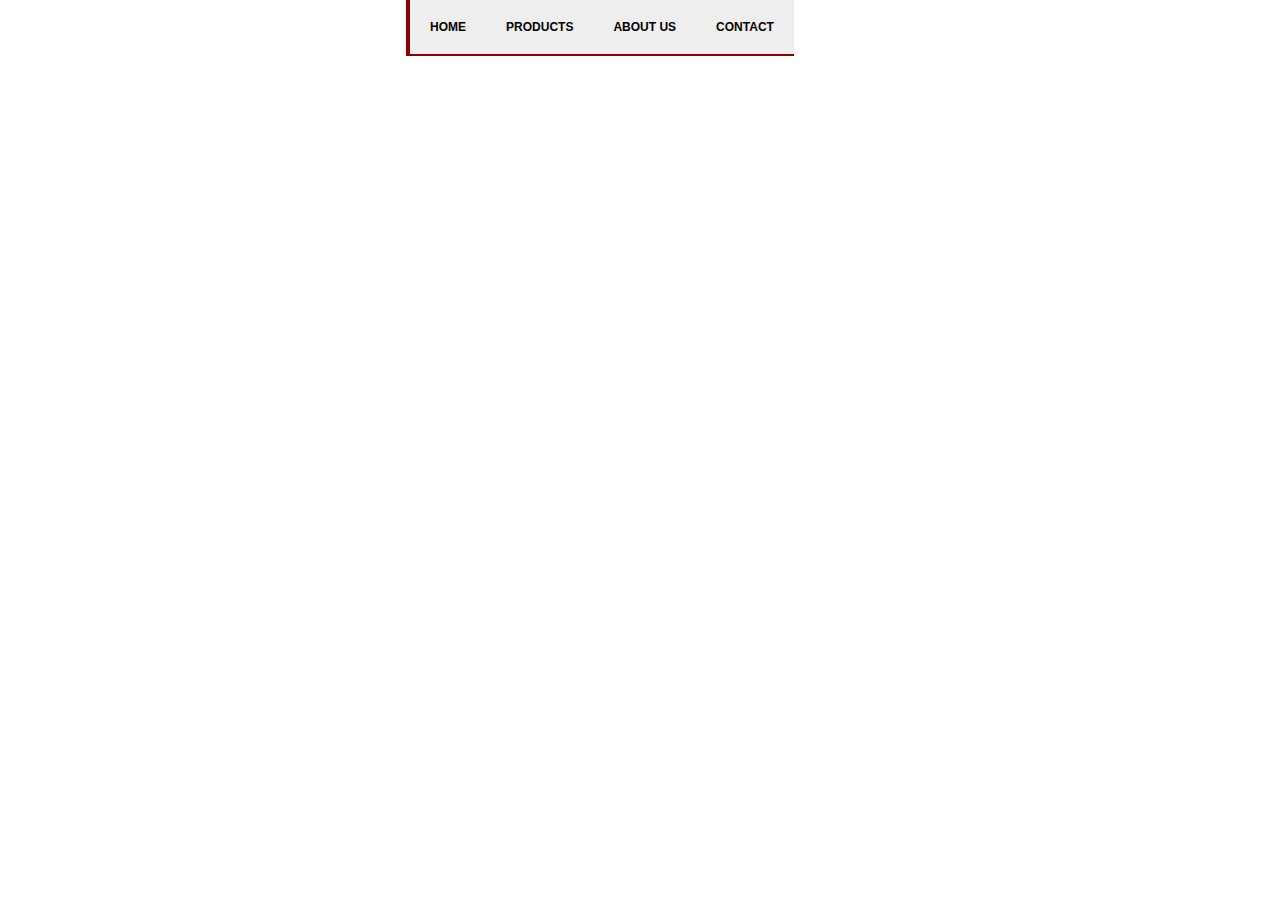
<file: Lab3/task1/index.html>
<!DOCTYPE html>
<html lang="en">
<head>
    <meta charset="UTF-8">
    <meta name="viewport" content="width=device=width, initial-scale=1.0">
    <title>Document</title>
    <link rel="stylesheet" href="style.css">
</head>
<body>
    <header>
        <section>
            <ul class="menu">
                <li class="menu-item"><span>HOME</span></li>
                <li class="menu-item">
                    <span>PRODUCTS</span>
                    <ul class="tab">
                        <li class="tab-item">Tivi</li>
                        <li class="tab-item">Máy tính xách tay</li>
                    </ul>
                </li>
                <li class="menu-item">ABOUT US
                    <ul class = "tab">
                        <li class="tab-item">Facebook</li>
                        <li class="tab-item">Twitter</li>
                    </ul>
                </li>
                <li class="menu-item">CONTACT</li>
            </ul>
        </section>
    </header>
</body>
</html>
</file>
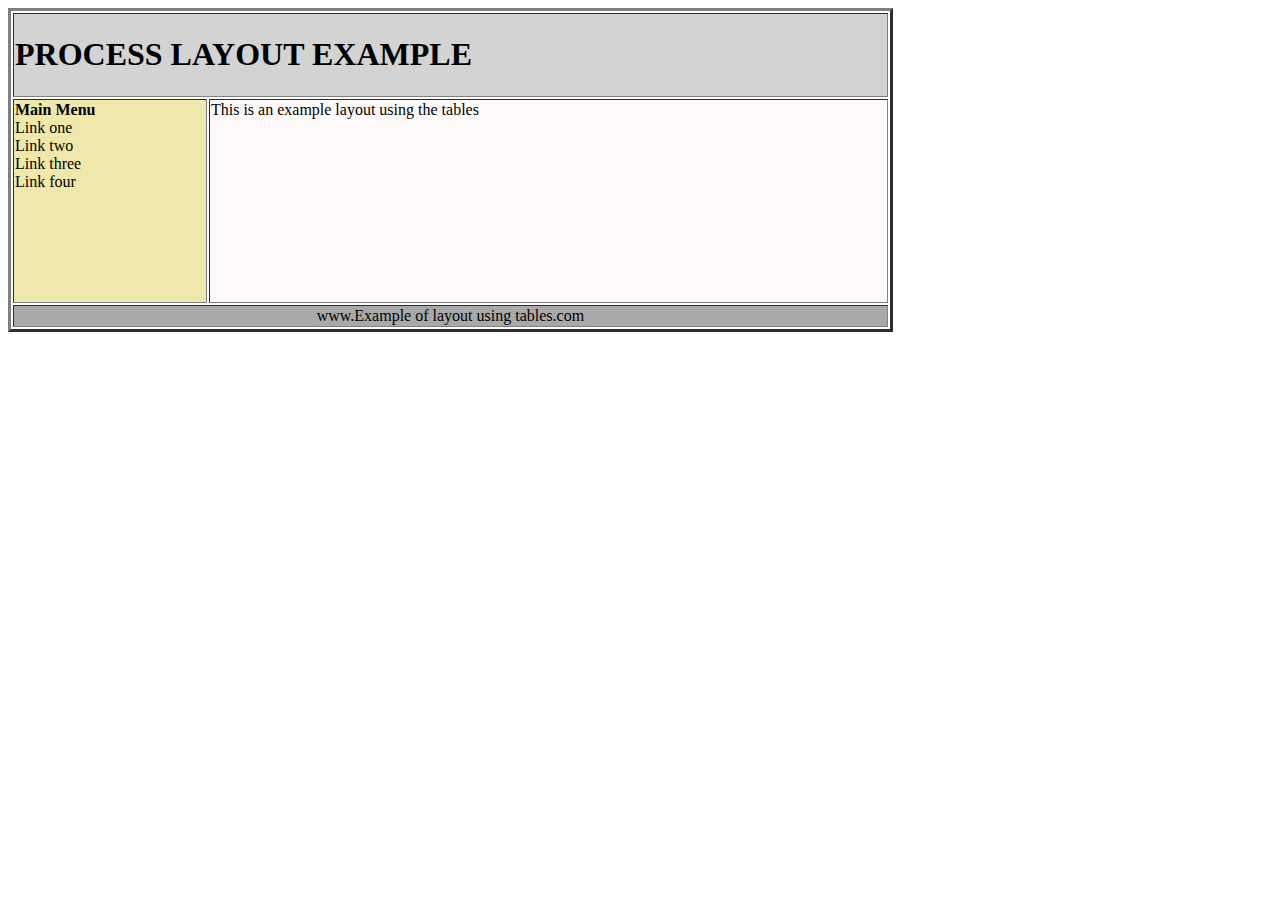
<file: index1.html>
<!DOCTYPE html>
<head>
    <meta charset="UTF-8">
    <title>HTML Layout using tables</title>
</head>
<body>
<table width="70%" border="3">
    <tr>
        <td colspan="2" bgcolor=#d3d3d3>
            <h1>PROCESS LAYOUT EXAMPLE</h1>
        </td>
    </tr>
    <tr valign="top">
        <td bgcolor=PaleGoldenRod width
                ="30">
            <b>Main Menu</b><br/>
            Link one<br/>
            Link two<br/>
            Link three<br/>
            Link four
        </td>
        <td bgcolor=snow width
                ="150" height="200">
            This is an example layout using the tables
        </td>
    </tr>
    <tr>
        <td colspan="2" bgcolor="#a9a9a9">
            <center>
                www.Example of layout using tables.com
            </center>
        </td>
</table>
</body>
</html>
</file>
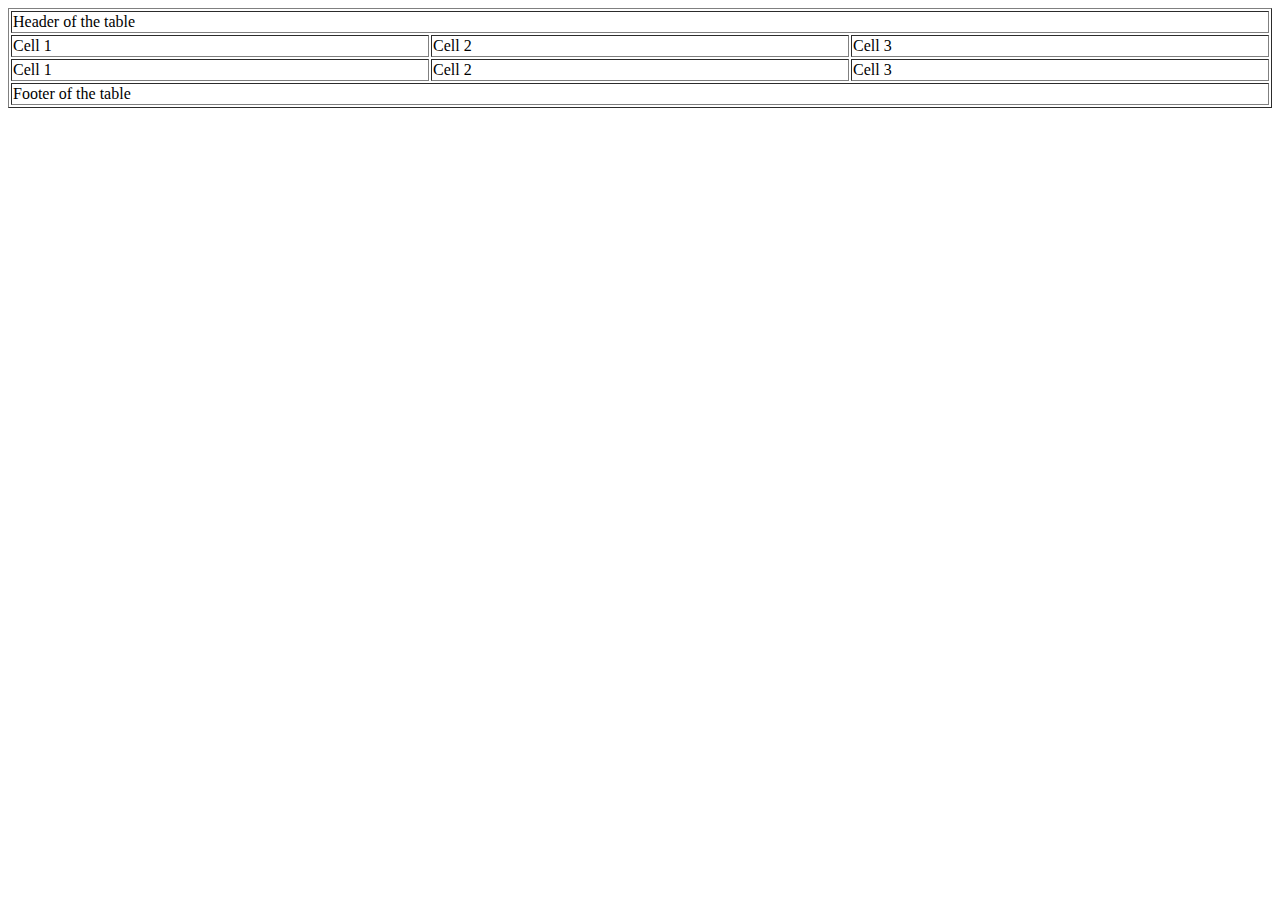
<file: index2.html>
<!DOCTYPE html>
<html lang="en">
<table border="1" width ="100%"
<thead>
<tr>
    <td colspan="3">Header of the table
    </td>
</thead>
<tfoot>
<tr>
    <td colspan="3">Footer of the table</td>
</tr>

</tfoot>
<tbody>
<tr>
    <td>Cell 1</td>
    <td>Cell 2</td>
    <td>Cell 3</td>

</tr>
<tr>
    <td>Cell 1</td>
    <td>Cell 2</td>
    <td>Cell 3</td>
</tr>
</tbody>
</body>
</html>
</file>
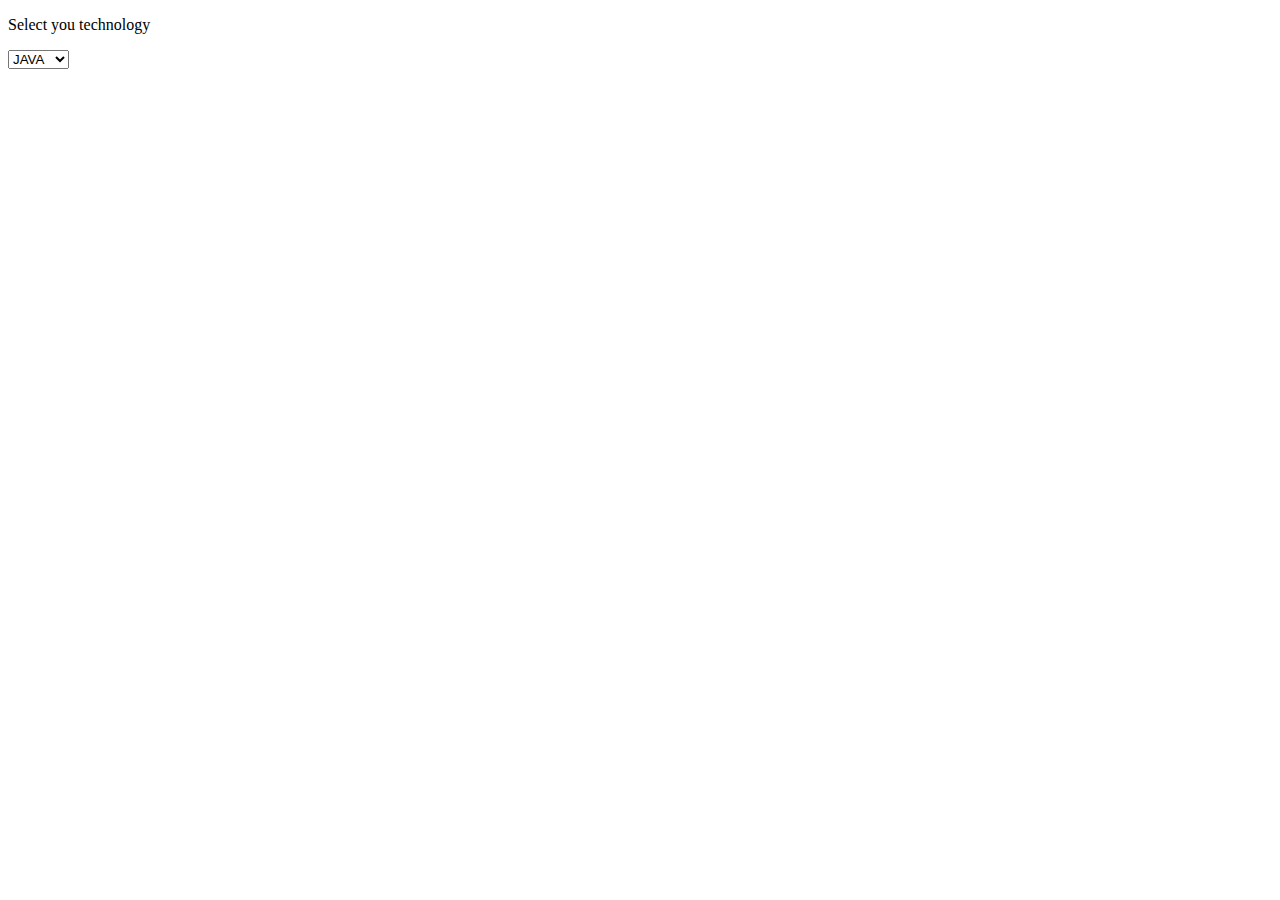
<file: index3.html>
<!DOCTYPE html>
<html lang="en">
<form>
    <label for="selector">
        <p>Select you technology</p>
        <select id="selector">
            <option>C/C++</option>
            <option selected>JAVA</option>
            <option>PHP</option>
            <option>C#</option>
        </select>
    </label>
</form>
</html>
</file>
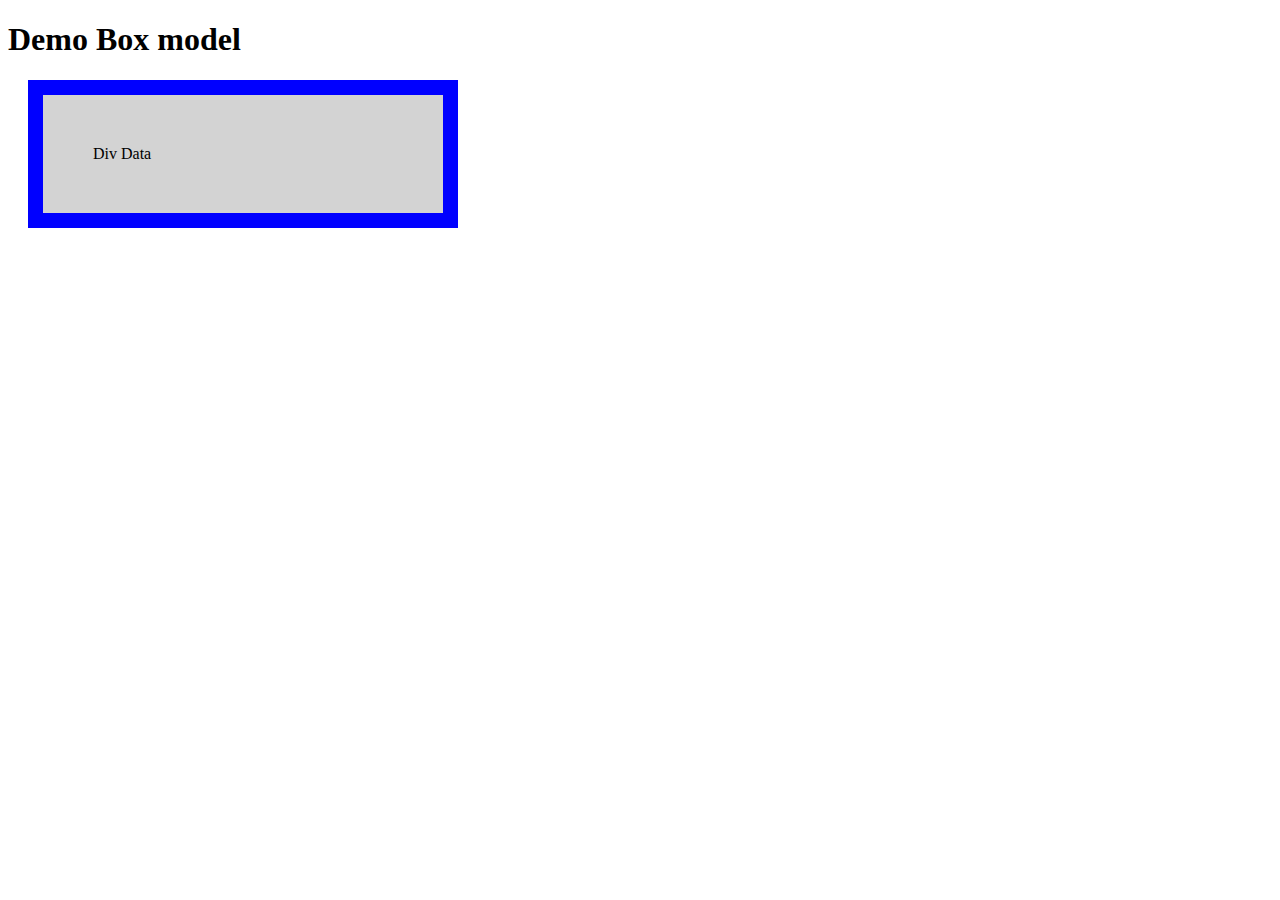
<file: index5.html>
<!DOCTYPE html>
<html lang="en">
<style>
    div{
        background-color: lightgrey;
        width: 300px;
        border: 15px solid blue;
        padding:50px;
        margin: 20px;
    }
</style>
<h1>Demo Box model</h1>
<div>Div Data</div>
</html>
</file>
<file: page a/style1.css>
* {
    padding: 0;
    margin: 0;
    box-sizing: border-box;
}

body {
    font-size: 12px;
    font-family: Verdana, Geneva, Tahoma, sans-serif;
    color: rgb(0, 0, 0);
}

h3 {
    font-size: 20px;
}

h5 {
    font-size: 12px;
    font-weight: normal;
}

#section_normal_1 .container {
    display: flex;
    justify-content: center;
    padding: 10px 0;
}

#section_normal_1 .sixteen.columns {
    width: 1200px;
    display: flex;
    justify-content: space-between;
}

#section_normal_1 .icon-box {
    display: flex;
    align-items: center;
    gap: 20px;
    color: darkgray;
}

#section_normal_1 .icon-box .icons{
    display: flex;
    gap: 5px;
}

#section_normal_4_2 .sixteen.columns {
    background-color: darkgray;
    display: grid;
    grid-template-columns: 1fr 1fr;
    padding: 80px 0;
}

#section_normal_4_2 .sixteen.columns {
    background-color: #333333;
    display: grid;
    grid-template-columns: 1fr 1fr;
    padding: 80px 0;
    gap: 40px;
}
#section_normal_4_2 .sixteen.columns .eight.columns {
    display: flex;
}

#section_normal_4_2 .eight.columns.pix_container{
    justify-content: flex-end;
}

#section_normal_4_2 .eight.columns.omega{
    display: flex;
    flex-direction: column;
    width: 410px;
    align-items: flex-start;
    gap: 20px;
}

.bold_text {
    font-weight: bold;
}

.big_text {
    font-size: 20px;
    text-transform: uppercase;
}

.blue_text {
    color: #2dc0e8;
}

.big_title {
    font-size: 40px;
    color: white;
}

.normal_text {
    font-size: 15px;
    color: #737373;
}

.pix_button {
    padding: 12px 16px;
    background-color: #2dc0e8;
    display: inline-block;
    text-decoration: none;
    font-size: 15px;
    color: white;
    border-radius: 5px;
    border-bottom: 4px solid #249aba;
    transition: linear 1ms;
}

.pix_button:hover {
    border: 0;
    transform: translate(0, 3px);
    background-color: #249aba;
}

#section_normal_6 .envato_unbounce .container {
    display: grid;
    grid-template-columns: 1fr 1fr;
    column-gap: 20px;
    row-gap: 40px;
    background-color: #eeeeee;
    padding: 40px 0;
}

.envato_unbounce .container .L_container {
    grid-column: 1/-1;
    display: flex;
    flex-direction: column;
    align-items: center;
    gap: 15px;
}

.L_container .L1_style {
    color: #696969
}

.L_container .L2_style {
    color: #acacac
}

.eight.columns.stbox {
    width: 570px;
    border-radius: 5px;
    overflow: hidden;
    filter: drop-shadow(0 3px 0 #dddddd);
    color: #979797;
}

.eight.columns.stbox.alpha{
    justify-self: end;
}

.eight.columns.stbox.omega{
    justify-self: start;
}

.eight.columns.stbox .pix_builder_bg{
    display: flex;
    align-items: center;
    gap: 15px;
    background-color: #ffffff;
}

.eight.columns.stbox .pix_builder_bg .b_style{
    background-color: #f5f5f5;
    padding: 20px 10px;
}

.eight.columns.stbox .pix_builder_bg .txt_style{
    font-size: 13px;
    display: flex;
    flex-direction: column;
    gap: 10px;
}

.b_style img.logo_style {
    border-radius: 50%;
    height: 60px;
    width: 60px;
}

.stars_span {
    display: flex;
    align-items: center;
    gap: 5px;
}

.env_st .pix_text {
    color: #76b3fc;
}

#section_agency_5 .sixteen.columns {
    display: grid;
    grid-template-columns: 1fr;
    justify-items: center;
    row-gap: 40px;
    padding: 50px 0;
    width: 500px;
    margin: auto;
    text-align: center;
    font-family: 'Segoe UI', Tahoma, Geneva, Verdana, sans-serif;
    font-size: 15px;
    color: #acacac;
}

.sixteen.columns .f1_style {
    font-size: 30px;
    font-weight: 350;
    color: #609d6c;
}

.second_link .get_2_btn a:link{
    text-decoration: none;
    font-size: 20px;
    font-weight: 500;
    color: #609d6c;
    border: 3px solid #609d6c;
    padding: 15px 30px;
    border-radius: 3px;
    transition: ease-out 0.2s;
}

.second_link .get_2_btn a:link:hover{
    background-color: #609d6c;
    color: white;
}

.pixfort_st {
    color: #609d6c;
    font-weight: bold;
}
</file>
<file: page b/style.css>
* {
    padding: 0;
    margin: 0;
    box-sizing: border-box;
}

:root {
    --default-width: 1000px;
    --gray: #f8f4f4;
    --blue:
    --orange: #f77825;
    --gray-text: #7f7f7f;
}

body {
    font-family: 'Segoe UI', Tahoma, Geneva, Verdana, sans-serif;
}

/* Section text */

#section_text_2 {
    display: flex;
    justify-content: center;
    background-color: var(--gray);
    padding: 20px 0;
}

#section_text_2 .container {
    width: var(--default-width);
    display: flex;
    justify-content: space-between;
}

#section_text_2 .alpha {
    display: flex;
    align-items: center;
}

#section_text_2 .omega a:link{
    text-decoration: none;
    font-weight: bold;
    background-color: var(--orange);
    padding: 10px 20px;
    display: inline-block;
    color: white;
    border-radius: 5px;
}

/* Section header */
#section_header_1 {
    background-color: white;
    display: flex;
    justify-content: center;
    padding: 20px 0;
}

#section_header_1 nav {
    width: var(--default-width);
    /* background-color: rgb(50, 159, 255); */
}

#section_header_1 nav .containerss {
    display: flex;
    flex-direction: row-reverse;
    justify-content: space-between;
    color: var(--gray-text);
}

a.pi:link {
    color: var(--gray-text);
    text-decoration: none;
    font-weight: bold;
    display: inline-block;
    transition: ease-in-out 0.2s;
    font-size: 20px;
}

a.pi:link:hover {
    color: var(--orange);
}

.containerss ul.navbar-left {
    display: flex;
    gap: 40px;
    list-style: none;
}

.containerss ul.navbar-left a:link{
    text-decoration: none;
    color: var(--gray-text);
    font-weight: bold;
}

.containerss ul.navbar-left a:link:hover{
    color: var(--orange);
}

ul.bottom-icons {
    gap: 20px;
    list-style: none;
    display: flex;
    align-items: center;
}

.containerss #navbar-collapse-02 {
    display: flex;
    align-items: center;
}

/* Section slider */
#section_slider {
    background-color: var(--gray);
    display: flex;
    justify-content: center;
    padding: 60px 0;
}

#section_slider .carousel-inner {
    display: grid;
    grid-template-columns: 1fr 1fr 1fr;
    position: relative;
}

#section_slider #myCarousel {
    width: var(--default-width);
    overflow-x: hidden;
    position: relative;
}

#myCarousel .carousel-inner .item {
    width: var(--default-width);
    position: relative;
}

#myCarousel .carousel-inner .item::after {
    content: "";
    position: absolute;
    width: 100%;
    height: 100%;
    top:0;
    left: 0;
    /* background-color: #f77825; */
    box-shadow: inset 0px -70px 60px 5px rgba(0,0,0,0.9)
}

#myCarousel .carousel-inner .item img {
    width: 100%;
    display: block;
    position: relative;
}

#myCarousel .carousel-inner .carousel-caption {
    bottom: 30px;
    left: 40px;
    position: absolute;
    color: white;
    z-index: 1;
}

#myCarousel .carousel-indicators {
    position: absolute;
    top: 0;
    right: 0;
    z-index: 1;
    color: #2b2a2a;
    display: flex;
    gap: 20px;
    cursor: pointer;
    font-size: 25px;
}

#myCarousel .carousel-indicators .active{
    color: white;
}

#myCarousel .carousel-indicators li:hover{
    color: white;
}

#myCarousel a:link {
    position: absolute;
    top: 50%;
    text-decoration: none;
}

#myCarousel a.right:link {
    right: 10px;
}

#myCarousel a.left:link {
    left: 10px;
}

#myCarousel .fui-arrow-right::before {
    font-family: 'Font Awesome 6 Free';
    content: "\f138";
    font-weight: 900;
    font-size: 50px;
    color: #ffffffb4;
    position: absolute;
    top: 0;
    left: -50px;
    transform: translateY(-50%);
}

#myCarousel .carousel-control:hover::before {
    color: white;
}

#myCarousel .fui-arrow-left::before {
    font-family: 'Font Awesome 6 Free';
    content: "\f137";
    font-weight: 900;
    font-size: 50px;
    color: #ffffffb4;
    position: absolute;
    top: 0;
    right: -50px;
    transform: translateY(-50%);
}

#section_gym_4 {
    background-color: white;
    display: flex;
    justify-content: center;
    padding: 70px 0;
}

#section_gym_4 .top_padding {
    display: flex;
    justify-content: space-between;
    width: var(--default-width);
    gap: 70px;
}

#section_gym_4 .one-third {
    text-align: center;
}

.one-third .img_gym_st img {
    border-radius: 50%;
}

.one-third .text_gym_style {
    margin: 20px 0;
}

.one-third .gym_st {
    font-size: 20px;
    font-weight: bold;
}

.one-third .gym_text {
    font-size: 15px;
    color: var(--gray-text);
    margin-top: 15px;
}

.one-third .link_3_btn a:link {
    display: inline-block;
    text-decoration: none;
    padding: 10px 20px;
    background-color: var(--orange);
    border-radius: 5px;
    color: white;
}

/* Intro section */
#section_intro_title {
    background-color: var(--gray);
    display: flex;
    justify-content: center;
    padding-top: 10px;
    padding-bottom: 70px;
}

#section_intro_title .container {
    display: flex;
    width: var(--default-width);
    justify-content: space-between;
    text-align: center;
}

#section_intro_title .one-third {
    padding: 30px 60px;
    background-color: white;
    border: #dddddd 3px solid;
    border-radius: 5px;
}

#section_intro_title .one-third .light_gray {
    color: var(--gray-text);
}

#section_intro_title .one-third .blue_text {
    color: var(--blue);
}

#section_intro_title .one-third .orange {
    color: var(--orange);
}

#section_intro_title .one-third .big_title {
    font-size: 40px;
    font-weight: bold;
}

#section_intro_title .one-third .flat_pricing_list {
    list-style: none;
    margin-top: 40px;
    margin-bottom: 20px;
    display: flex;
    color: var(--gray-text);
    flex-direction: column;
    gap: 20px;
}

#section_intro_title .one-third .btn_normal:link {
    display: inline-block;
    text-decoration: none;
    background-color: #7f7f7f;
    padding: 15px 20px;
    font-weight: bold;
    color: white;
    border-radius: 2px;
}

#section_intro_title .one-third .btn_normal:link.blue_bg {
    background-color: var(--blue);
}

#section_intro_title .one-third .btn_normal:link.orange_bg {
    background-color: var(--orange);
}

#hidden_pix_15 {
    display: none;
}

#section_party_3 {
    display: flex;
    justify-content: center;
    background-color: #191919;
    padding-top: 50px;
    padding-bottom: 90px;
}

#section_party_3 .container {
    box-sizing: content-box;
    width: 400px;
    text-align: center;
    background-color: #151515;
    padding: 30px 40px;
    border: 1px solid #272727;
}

#section_party_3 .container .text_input .headtext_style {
    display: flex;
    justify-content: center;
    color: white;
    font-size: 22px;
}

#section_party_3 .container .text_input .subtext_style {
    color: var(--gray-text);
    width: 300px;
    margin: 0 auto;
}

#section_party_3 .container .text_input .segment {
    display: flex;
    justify-content: center;
    margin: 20px 0;
}

#section_party_3 .container .text_input .segment::after {
    content: "";
    display: block;
    width: 60px;
    height: 5px;
    background-color: #1c8ff5;
}

#section_party_3 #contact_form {
    margin-top: 20px;
    display: flex;
    flex-direction: column;
    gap: 20px;
    width: 100%;
}

#section_party_3 #contact_form input{
    border: none;
    padding: 15px 0;
    border-radius: 3px;
    display: block;
}

#section_party_3 #contact_form input::placeholder{
    padding-left: 10px;
}

#section_party_3 #contact_form #submit_btn_15 {
    padding: 15px 0;
    border-radius: 3px;
    font-weight: bold;
    color: white;
    border: 0;
    cursor: pointer;
    background-image: linear-gradient(#3ca4ff, #2f2cff);
    transition: ease-out 0.2s;
}

#section_party_3 #contact_form #submit_btn_15:hover {
    color: black;
    transform: scale(1.02);
    background-image: linear-gradient(#3ca4ff, #0300ab);
}

/* Section Footer */
#section_party_4 {
    display: flex;
    justify-content: center;
    background-color: #151515;
    padding: 20px 0;
}

#section_party_4 .container .sixteen.columns {
    display: flex;
    width: var(--default-width);
    justify-content: space-between;
    color: var(--gray-text);
}

.container .sixteen.columns .socbuttons {
    display: flex;
    flex-direction: row-reverse;
    gap: 20px;
}

.pixfort_st {
    font-weight: bold;
    color: #3ca4ff;
}
</file>
<file: page c/css/style.css>
* {
    padding: 0;
    margin: 0;
    box-sizing: border-box;
}

:root {
    --default-width: 1200px;
    --dark-bg : #333333;
    --yellow: #ffcc33;
}

body {
    font-family: 'Segoe UI', Tahoma, Geneva, Verdana, sans-serif;
    font-size: 15px;
}

/* Section header */
#section_header_2_dark {
    display: flex;
    justify-content: center;
    background-color: #333333;
    padding: 20px 0;
}

#section_header_2_dark nav {
    width: var(--default-width);

}

/* Nav */
#section_header_2_dark nav .containerss {
    display: flex;
    justify-content: space-between;
    align-items: center;
}

/* Nav-right */
#section_header_2_dark nav #navbar-collapse-02 ul{
    display: flex;
    list-style: none;
    gap: 20px;
}

#navbar-collapse-02 ul a:link {
    text-decoration: none;
    font-weight: 600;
    font-size: 18px;
    color: #cccccc;
}

#navbar-collapse-02 ul a:link:hover {
    color: var(--yellow);
}

#navbar-collapse-02 ul li .text_span{
    font-weight: 600;
    color: var(--yellow);
    font-size: 18px;
}

/* Section video */
#section_pix_4 .has-video {
    position: relative;
}

#section_pix_4 .has-video .section_video {
    width: 100%;
    max-width: 1900px;
    position: relative;
    overflow: hidden;
}

#section_pix_4 .section_video::before {
    content: "";
    top: -3px;
    left: 0;
    width: 100%;
    height: 100%;
    background-color: rgba(0, 0, 0, 0.567);
    position: absolute;
}

#section_pix_4 video {
    object-fit: fill;
    width: 100%;
    height: 700px;
}

#section_pix_4 .section_wrapper {
    position: absolute;
    top: 50%;
    left: 50%;
    transform: translate(-50%, -50%);
    text-align: center;
    color: white;
}

#section_pix_4 .section_wrapper .context_style {
    display: grid;
    grid-template-columns: 600px;
    gap: 20px;
}

#section_pix_4 .section_wrapper .title_style{
    font-size: 40px;
    font-weight: bold;
}

#section_pix_4 .section_wrapper .subtitle_style{
    font-size: 18px;
}

#section_pix_4 #contact_form {
    display: inline-block;
    padding: 15px 10px;
    background-color: rgba(0, 0, 0, 0.704);
    border-radius: 5px;
}

#section_pix_4 #contact_form #email {
    border: 0;
    padding: 7px 10px;
    border-radius: 5px;
    width: 230px;
    margin-right: 10px;
}

#section_pix_4 #contact_form #email:focus {
    border: none;
}

#section_pix_4 #contact_form #subscribe_btn_1 {
    padding: 7px 10px;
    font-weight: bold;
    color: white;
    background-color: var(--yellow);
    border: 0;
    cursor: pointer;
    transition: all 0.2s;
    border-radius: 5px;
}

#section_pix_4 #contact_form #subscribe_btn_1:hover {
    color: black;
    background-color: #ffb700
}

/* Section University */
#section_university_5 {
    display: flex;
    justify-content: center;
    padding-top: 30px;
    padding-bottom: 80px;
}

#section_university_5 .container .sixteen.columns {
    display: flex;
    width: 900px;
    align-items: center;
    gap: 20px;
    color: gray;
}

#section_university_5 .container .psingle_item {
    display: flex;
    align-items: center;
    gap: 20px;
}

#section_university_5 .container .psingle_item .title_st {
    font-size: 25px;
    margin-bottom: 20px;
    color: black;
}

#section_university_5 .container .alpha .zone_left{
    display: flex;
    flex-direction: column;
    gap: 30px;
}

#section_university_5 .container .omega {
    padding: 20px;
    background-color: #ebeaea;
    border-radius: 3px;
}

#section_university_5 .container .omega .title-style {
    font-size: 25px;
    color: black;
}

#section_university_5 .container #contact_form {
    display: grid;
    grid-template-columns: 1fr;
    gap: 20px;
}

#section_university_5 .container #contact_form input {
    padding: 15px 10px;
    border: 1px solid gray;
    border-radius: 2px;
}

#section_university_5 .container #contact_form select {
    padding: 15px 10px;
    border: 1px solid gray;
    border-radius: 2px;
}

#submit_btn_6 {
    background-color: #7cc576;
    border: none;
    padding: 15px 0;
    color: white;
    font-size: 18px;
    border-radius: 4px;
    cursor: pointer;
}

/* Footer section */
#section_ecourse_7 {
    background-color: #f6f6f6;
    display: flex;
    justify-content: center;
    padding: 20px 0;
}

#section_ecourse_7 .sixteen.columns {
    display: flex;
    justify-content: space-between;
    width: var(--default-width);
    align-items: center;
}

#section_ecourse_7 .sixteen.columns .socbuttons{
    display: flex;
    flex-direction: row-reverse;
    gap: 20px;
    align-items: center;
}

#section_ecourse_7 .sixteen.columns .bottom-icons{
    list-style: none;
    display: flex;
    gap: 20px;
    padding: 5px 15px;
    background-color: #e9e9e9;
    border-radius: 5px;
}

#section_ecourse_7 .sixteen.columns .bottom-icons a:link{
    font-size: 20px;
    color: #bbbbbb;
}

#section_ecourse_7 .sixteen.columns .bottom-icons a:link:hover{
    color: var(--yellow);
}

#section_ecourse_7 .pixfort_st {
    color: #75569f;
    font-weight: bold;
}
</file>
<file: Lab3/task1/style.css>
*{
    margin: 0;
    padding: 0;
    box-sizing: border-box;
}

:root{
    width: 1200px;
}

body{
    font-family: 'Segoe UI', Tahoma, Geneva, Verdana, sans-serif;
    font-size: 12px ;
}

header{
    justify-content: center;
    display: flex;
}

section{
    display: flex;
    background-color: #eeeeee;
    width: var(--width);
}

ul{
    list-style: none;
    width: 100%;
}
ul.menu{
    display: flex;
    font-weight: bold;
    border-left: 4px solid #8b0000;
    border-bottom: 2px solid #8b0000;
}

li.menu-item{
    padding: 20px;
    position: relative;
    cursor: pointer;
}

li.menu-item:hover{
    background-color: #8b0000;
    color: white;
}

li.menu-item:hover ul.tab{
    display: block;
}

li.menu-item ul.tab{
    position: absolute;
    top: 100%;
    left: 0;
    color: black;
    font-weight: normal;
    font-size: 12px;
    width: max-content;
    min-width: 100%;
    padding-top: 1.9px;
    display: none;
}

li.menu-item ul.tab li.tab-item{
    background-color: #eeeeee;
    padding: 10px 20px;
    border-bottom: 1px solid darkgray;
}

li.menu-item ul.tab li.tab-item:hover{
    background-color: #8b0000;
    color: white;
}
</file>
